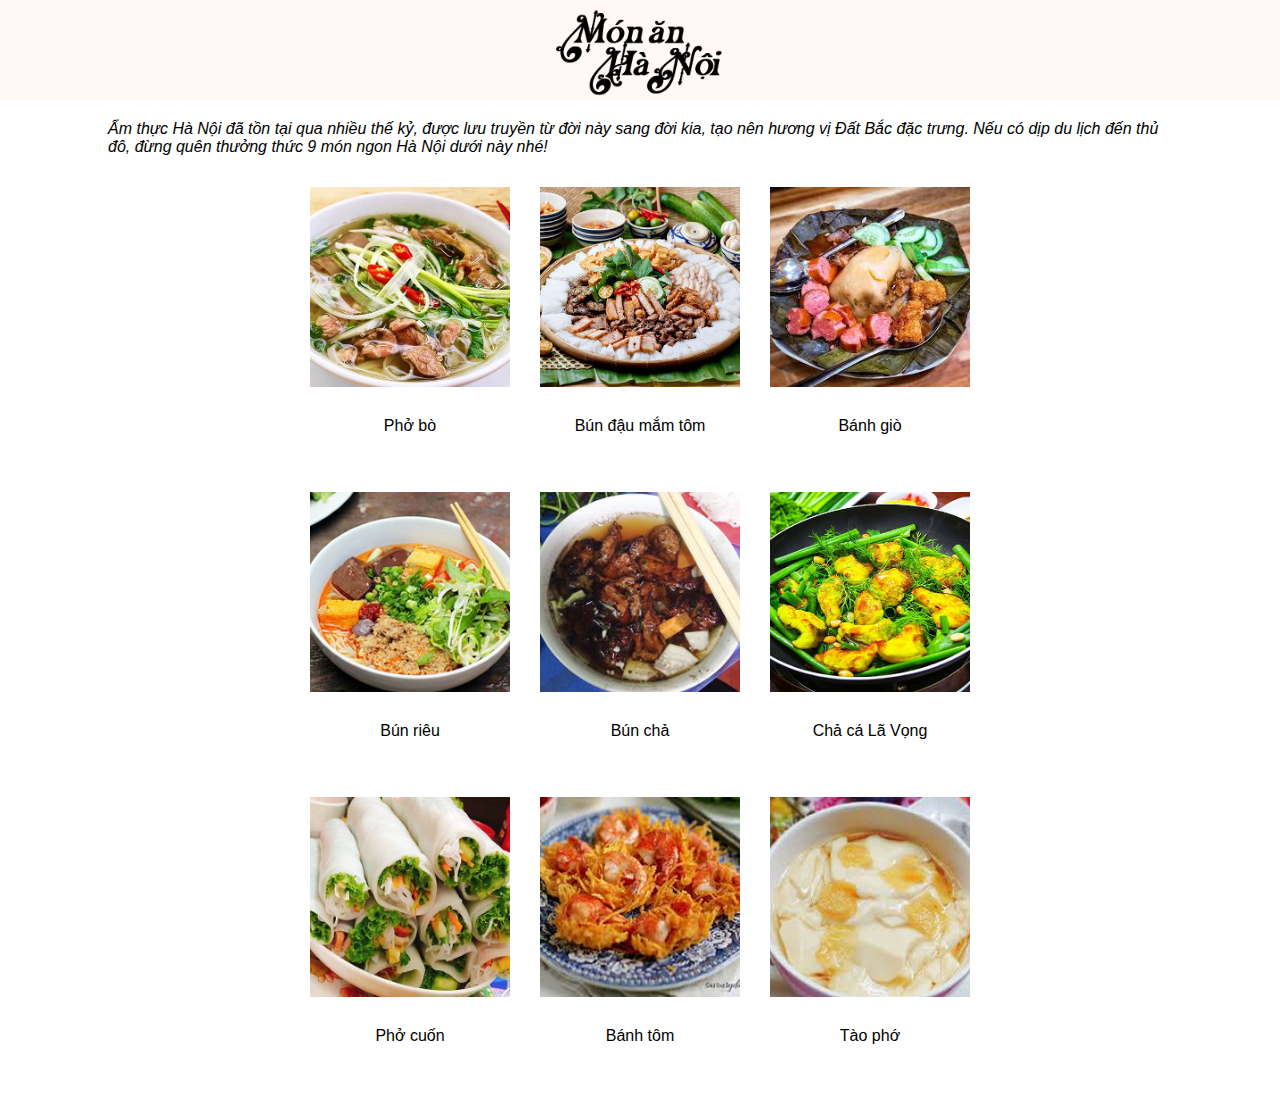
<file: index.html>
<!-- Trang chủ - Thái -->
<!DOCTYPE html>
<html lang="en">

<head>
    <meta charset="UTF-8">
    <meta name="viewport" content="width=device-width, initial-scale=1.0">
    <link rel="stylesheet" href="index.css">
    <title>Food Blog</title>
</head>

<body>
    <!-- Navigator -->
    <!-- Logo có thể thay đổi bằng ảnh sau -->
    <div class="nav">
        <div class="logo">
            <a href="index.html"><img src="logo.png" alt="Logo" id="o"></a>
        </div>       
    </div>
    <main>
        <!-- Introduction -->
        <p id="intro">Ẩm thực Hà Nội đã tồn tại qua nhiều thế kỷ, được lưu truyền từ đời này sang đời kia, tạo nên hương
            vị Đất Bắc đặc
            trưng. Nếu có dịp du lịch đến thủ đô, đừng quên thưởng thức 9 món ngon Hà Nội dưới này nhé!</p>

        <!-- Food Cards -->
        <div class="food-cards">
            <div class="first-row">
                <div class="card">
                    <a class="text" href="food/pho-bo.html">
                        <img class="card-image" src="food/food-image/pho-bo.png" alt="Phở bò">
                        <p class="card-title">Phở bò</p>
                    </a>
                </div>
                <div class="card">
                    <a class="text" href="food/bun-rieu-cua.html">
                        <img class="card-image" src="food/food-image/bun-rieu.png" alt="Bún riêu">
                        <p class="card-title">Bún riêu</p>
                    </a>
                </div>
                <div class="card">
                    <a class="text" href="food/pho-cuon.html">
                        <img class="card-image" src="food/food-image/pho-cuon.png" alt="Phở cuốn">
                        <p class="card-title">Phở cuốn</p>
                    </a>
                </div>
            </div>

            <div class="second-row">
                <div class="card">
                    <a class="text" href="food/bun-dau-mam-tom.html">
                        <img class="card-image" src="food/food-image/bun-dau-mam-tom.png" alt="Bún đậu mắm tôm">
                        <p class="card-title">Bún đậu mắm tôm</p>
                    </a>
                </div>
                <div class="card">
                    <a class="text" href="food/bun-cha.html">
                        <img class="card-image" src="food/food-image/bun-cha.jpg" alt="Bún chả">
                        <p class="card-title">Bún chả</p>
                    </a>
                </div>
                <div class="card">
                    <a class="text" href="food/banh-tom.html">
                        <img class="card-image" src="food/food-image/banh-tom.jpg" alt="Bánh tôm">
                        <p class="card-title">Bánh tôm</p>
                    </a>
                </div>
            </div>

            <div class="third-row">
                <div class="card">
                    <a class="text" href="food/banh-gio.html">
                        <img class="card-image" src="food/food-image/banh-gio.jpg" alt="Bánh giò">
                        <p class="card-title">Bánh giò</p>
                    </a>
                </div>
                <div class="card">
                    <a class="text" href="food/cha-ca-la-vong.html">
                        <img class="card-image" src="food/food-image/cha-ca-la-vong.jpg" alt="Chả cá Lã Vọng">
                        <p class="card-title">Chả cá Lã Vọng</p>
                    </a>
                </div>
                <div class="card">
                    <a class="text" href="food/tao-pho.html">
                        <img class="card-image" src="food/food-image/tao-pho.jpg" alt="Tào phớ">
                        <p class="card-title">Tào phớ</p>
                    </a>
                </div>
            </div>

        </div>
    </main>


</body>

</html>
</file>
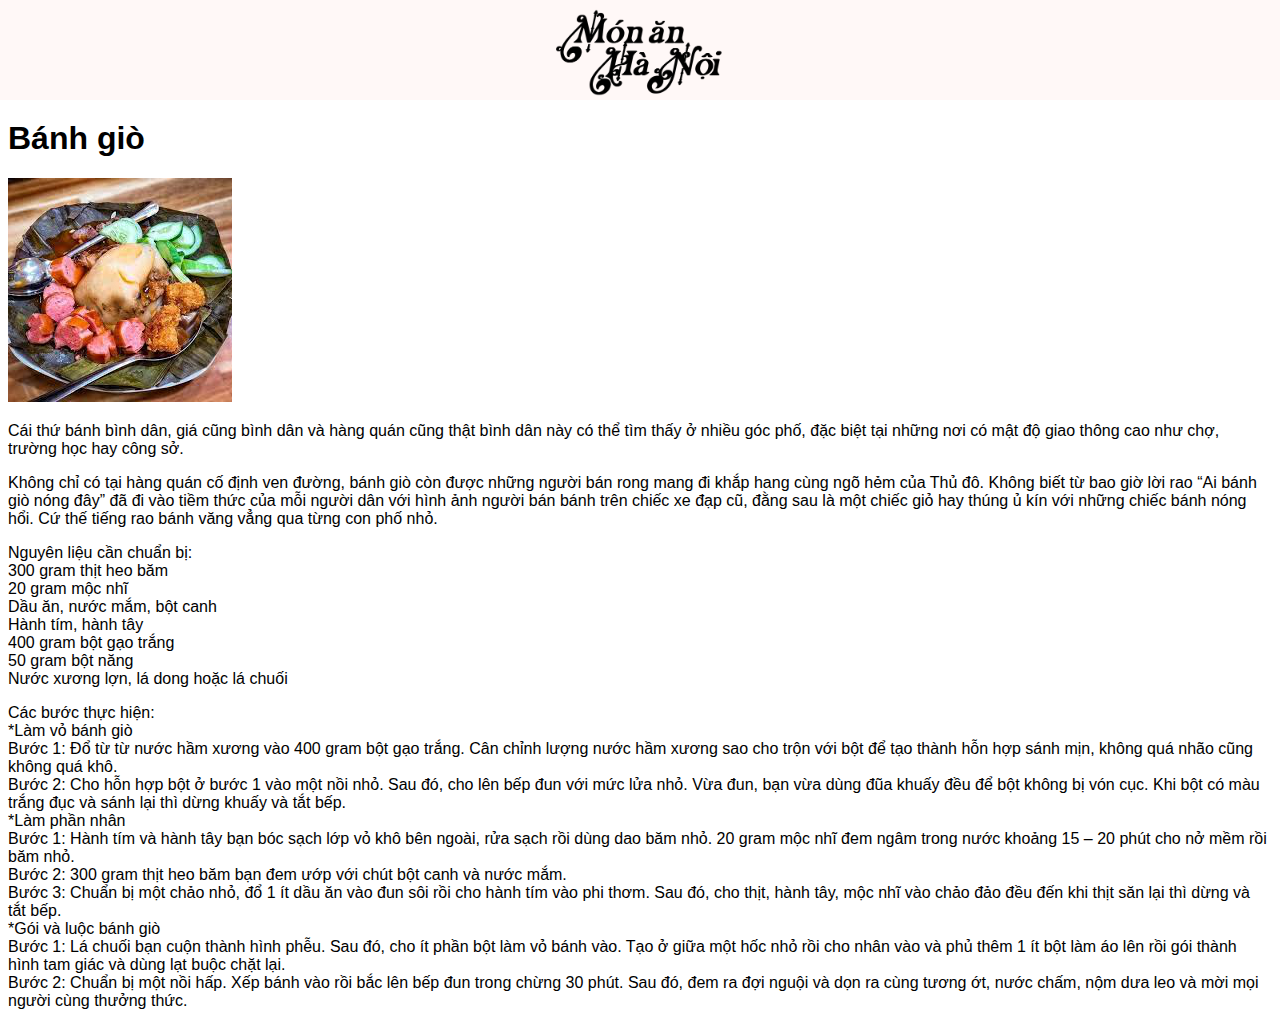
<file: food/banh-gio.html>
<!-- Bánh giò - Thái -->
<!DOCTYPE html>
<html lang="en">

<head>
    <meta charset="UTF-8">
    <meta name="viewport" content="width=device-width, initial-scale=1.0">
    <title>Bánh giò</title>
    <link rel="stylesheet" href="../index.css">
</head>

<body>
    <div class="nav">
        <div class="logo">
            <a href="../index.html"><img src="../logo.png" alt="Logo" id="o"></a>
        </div>
    </div>
    <main class="main_food_page">
        <h1 class="heading">Bánh giò</h1>
    <img src="food-image/banh-gio.jpg" alt="Hình ảnh bánh giò">
    <p>Cái thứ bánh bình dân, giá cũng bình dân và hàng quán cũng thật bình dân này có thể tìm thấy ở nhiều góc phố, đặc
        biệt tại những nơi có mật độ giao thông cao như chợ, trường học hay công sở.
    </p>
    <p>Không chỉ có tại hàng quán cố định ven đường, bánh giò còn được những người bán rong mang đi khắp hang cùng ngõ
        hẻm của Thủ đô. Không biết từ bao giờ lời rao “Ai bánh giò nóng đây” đã đi vào tiềm thức của mỗi người dân với
        hình ảnh người bán bánh trên chiếc xe đạp cũ, đằng sau là một chiếc giỏ hay thúng ủ kín với những chiếc bánh
        nóng hổi. Cứ thế tiếng rao bánh văng vẳng qua từng con phố nhỏ.</p>
    <p>Nguyên liệu cần chuẩn bị: <br>
        300 gram thịt heo băm <br>
        20 gram mộc nhĩ <br>
        Dầu ăn, nước mắm, bột canh <br>
        Hành tím, hành tây <br>
        400 gram bột gạo trắng <br>
        50 gram bột năng <br>
        Nước xương lợn, lá dong hoặc lá chuối <br>
    </p>
    <p>Các bước thực hiện: <br>
        *Làm vỏ bánh giò <br>

        Bước 1: Đổ từ từ nước hầm xương vào 400 gram bột gạo trắng. Cân chỉnh lượng nước hầm xương sao cho trộn với bột
        để tạo thành hỗn hợp sánh mịn, không quá nhão cũng không quá khô. <br>

        Bước 2: Cho hỗn hợp bột ở bước 1 vào một nồi nhỏ. Sau đó, cho lên bếp đun với mức lửa nhỏ. Vừa đun, bạn vừa dùng
        đũa khuấy đều để bột không bị vón cục. Khi bột có màu trắng đục và sánh lại thì dừng khuấy và tắt bếp. <br>

        *Làm phần nhân <br>

        Bước 1: Hành tím và hành tây bạn bóc sạch lớp vỏ khô bên ngoài, rửa sạch rồi dùng dao băm nhỏ. 20 gram mộc nhĩ
        đem ngâm trong nước khoảng 15 – 20 phút cho nở mềm rồi băm nhỏ. <br>

        Bước 2: 300 gram thịt heo băm bạn đem ướp với chút bột canh và nước mắm. <br>

        Bước 3: Chuẩn bị một chảo nhỏ, đổ 1 ít dầu ăn vào đun sôi rồi cho hành tím vào phi thơm. Sau đó, cho thịt, hành
        tây, mộc nhĩ vào chảo đảo đều đến khi thịt săn lại thì dừng và tắt bếp. <br>

        *Gói và luộc bánh giò <br>

        Bước 1: Lá chuối bạn cuộn thành hình phễu. Sau đó, cho ít phần bột làm vỏ bánh vào. Tạo ở giữa một hốc nhỏ rồi
        cho nhân vào và phủ thêm 1 ít bột làm áo lên rồi gói thành hình tam giác và dùng lạt buộc chặt lại. <br>

        Bước 2: Chuẩn bị một nồi hấp. Xếp bánh vào rồi bắc lên bếp đun trong chừng 30 phút. Sau đó, đem ra đợi nguội và
        dọn ra cùng tương ớt, nước chấm, nộm dưa leo và mời mọi người cùng thưởng thức. <br>
    </p>
    </main>
    
</body>

</html>
</file>
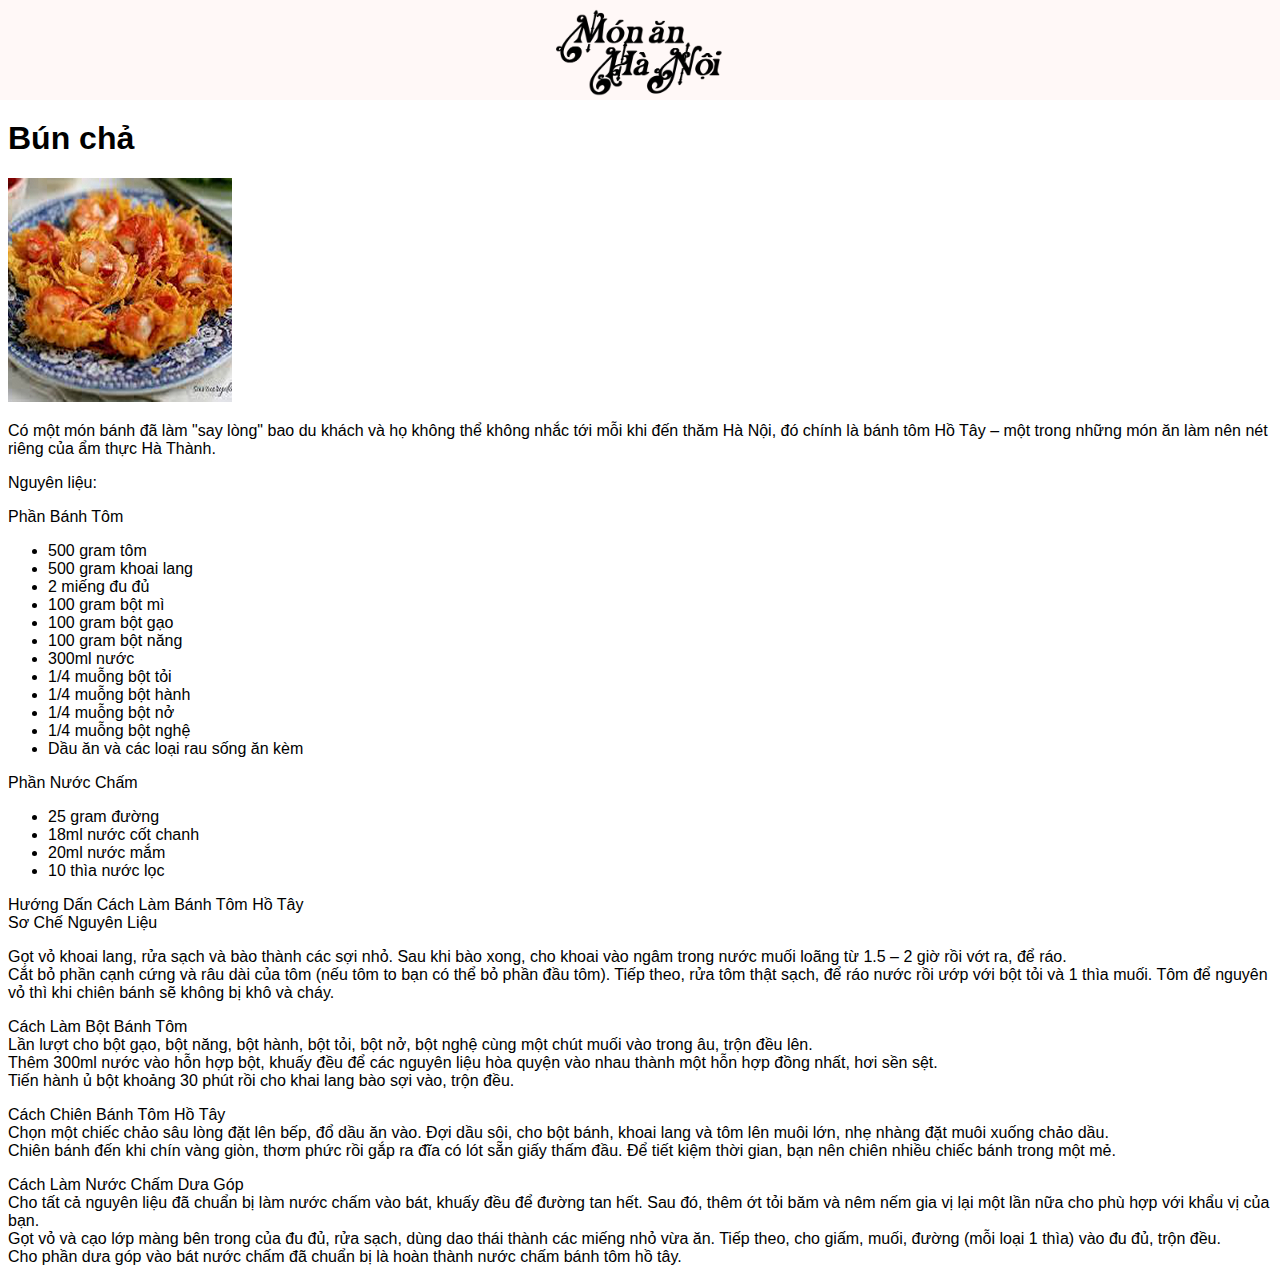
<file: food/banh-tom.html>
<!-- Bánh tôm - Thái  -->

<!DOCTYPE html>
<html lang="en">

<head>
    <meta charset="UTF-8">
    <meta name="viewport" content="width=device-width, initial-scale=1.0">
    <link rel="stylesheet" href="../index.css">
    <title>Bánh tôm Hồ Tây</title>
</head>

<body>
    <div class="nav">
        <div class="logo">
            <a href="../index.html"><img src="../logo.png" alt="Logo" id="o"></a>
        </div>
    </div>
    <main class="main_food_page">
        <h1 class="heading">Bún chả</h1>
    <img src="food-image/banh-tom.jpg" alt="Hình ảnh bánh tôm Hồ Tây">
    <p>Có một món bánh đã làm "say lòng" bao du khách và họ không thể không nhắc tới mỗi khi đến thăm Hà Nội, đó chính
        là bánh tôm Hồ Tây – một trong những món ăn làm nên nét riêng của ẩm thực Hà Thành.</p>
    <p>Nguyên liệu:</p>
    <p>Phần Bánh Tôm</p>
    <ul>
        <li> 500 gram tôm</li>
        <li> 500 gram khoai lang</li>
        <li>2 miếng đu đủ</li>
        <li>100 gram bột mì</li>
        <li>100 gram bột gạo</li>
        <li>100 gram bột năng </li>
        <li>300ml nước </li>
        <li>1/4 muỗng bột tỏi </li>
        <li>1/4 muỗng bột hành </li>
        <li>1/4 muỗng bột nở </li>
        <li>1/4 muỗng bột nghệ </li>
        <li>Dầu ăn và các loại rau sống ăn kèm </li>
    </ul>
    <p>Phần Nước Chấm</p>
    <ul>
        <li>25 gram đường</li>
        <li>18ml nước cốt chanh</li>
        <li>20ml nước mắm</li>
        <li>10 thìa nước lọc</li>
    </ul>
    <p>Hướng Dấn Cách Làm Bánh Tôm Hồ Tây <br>
        Sơ Chế Nguyên Liệu <br> </p>
    <p>
        Gọt vỏ khoai lang, rửa sạch và bào thành các sợi nhỏ. Sau khi bào xong, cho khoai vào ngâm trong nước muối loãng
        từ 1.5 – 2 giờ rồi vớt ra, để ráo. <br>

        Cắt bỏ phần cạnh cứng và râu dài của tôm (nếu tôm to bạn có thể bỏ phần đầu tôm). Tiếp theo, rửa tôm thật sạch,
        để ráo nước rồi ướp với bột tỏi và 1 thìa muối. Tôm để nguyên vỏ thì khi chiên bánh sẽ không bị khô và cháy.
    </p>
    <p>
        Cách Làm Bột Bánh Tôm <br>
        Lần lượt cho bột gạo, bột năng, bột hành, bột tỏi, bột nở, bột nghệ cùng một chút muối vào trong âu, trộn đều
        lên. <br>

        Thêm 300ml nước vào hỗn hợp bột, khuấy đều để các nguyên liệu hòa quyện vào nhau thành một hỗn hợp đồng nhất,
        hơi sền sệt. <br>

        Tiến hành ủ bột khoảng 30 phút rồi cho khai lang bào sợi vào, trộn đều.
    </p>
    <p>
        Cách Chiên Bánh Tôm Hồ Tây <br>
        Chọn một chiếc chảo sâu lòng đặt lên bếp, đổ dầu ăn vào. Đợi dầu sôi, cho bột bánh, khoai lang và tôm lên muôi
        lớn, nhẹ nhàng đặt muôi xuống chảo dầu. <br>

        Chiên bánh đến khi chín vàng giòn, thơm phức rồi gắp ra đĩa có lót sẵn giấy thấm đầu. Để tiết kiệm thời gian,
        bạn nên chiên nhiều chiếc bánh trong một mẻ. <br>
    </p>
    <p>
        Cách Làm Nước Chấm Dưa Góp <br>
        Cho tất cả nguyên liệu đã chuẩn bị làm nước chấm vào bát, khuấy đều để đường tan hết. Sau đó, thêm ớt tỏi băm và
        nêm nếm gia vị lại một lần nữa cho phù hợp với khẩu vị của bạn. <br>

        Gọt vỏ và cạo lớp màng bên trong của đu đủ, rửa sạch, dùng dao thái thành các miếng nhỏ vừa ăn. Tiếp theo, cho
        giấm, muối, đường (mỗi loại 1 thìa) vào đu đủ, trộn đều. <br>

        Cho phần dưa góp vào bát nước chấm đã chuẩn bị là hoàn thành nước chấm bánh tôm hồ tây.</p>
    </main>
    
</body>

</html>
</file>
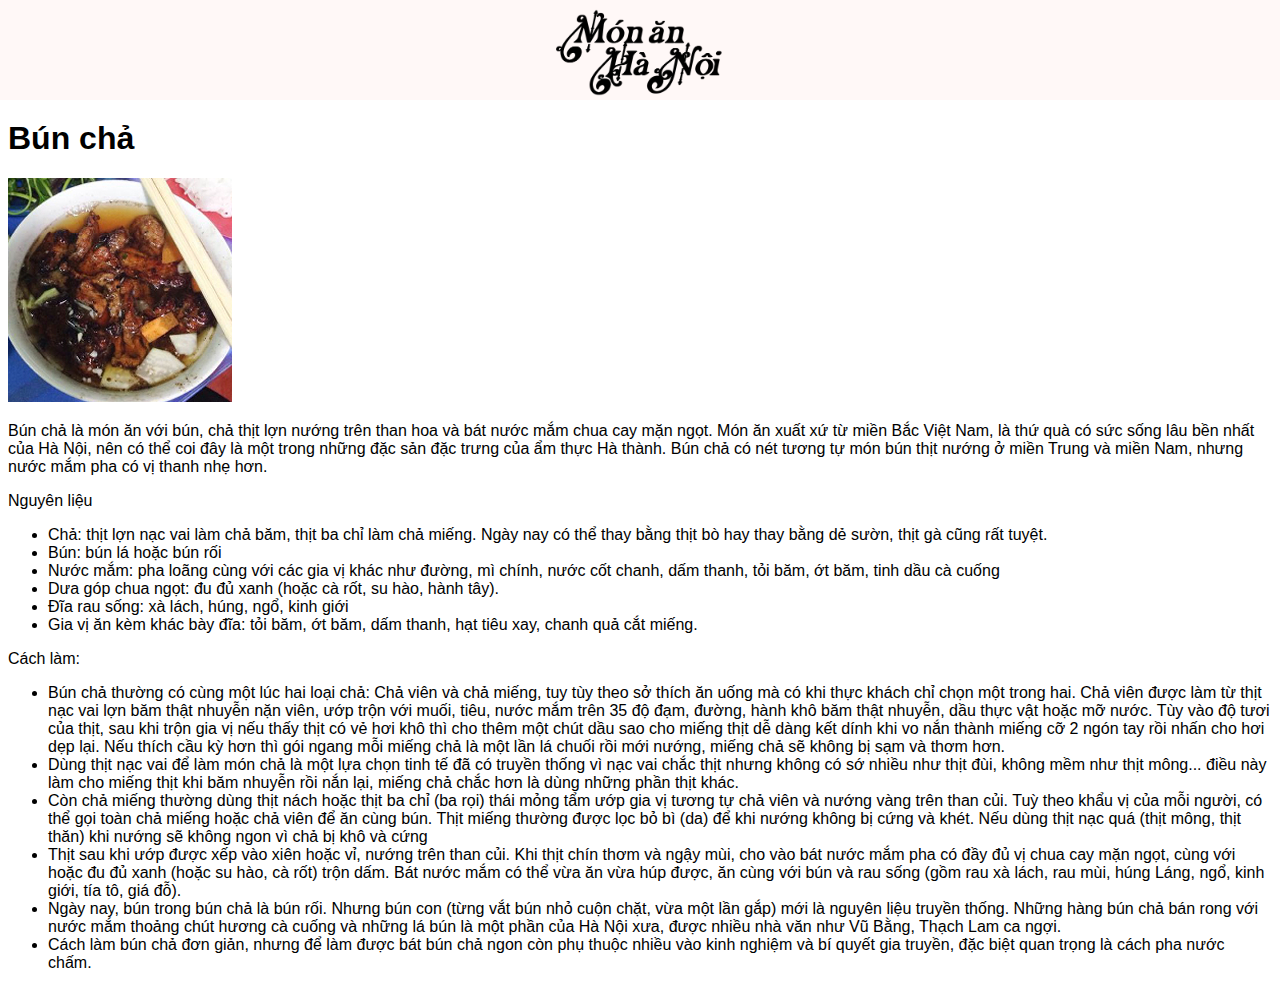
<file: food/bun-cha.html>
<!-- Bún chả - Tú Linh -->
<!DOCTYPE html>
<html lang="en">

<head>
    <meta charset="UTF-8">
    <meta name="viewport" content="width=device-width, initial-scale=1.0">
    <link rel="stylesheet" href="../index.css">
    <title>Bún chả</title>
</head>

<body>
    <div class="nav">
        <div class="logo">
            <a href="../index.html"><img src="../logo.png" alt="Logo" id="o"></a>
        </div>
    </div>
    <main class="main_food_page">
        <h1 class="heading">Bún chả</h1>
    <img src="food-image/bun-cha.jpg" alt="Hình ảnh bún chả">
    <p>Bún chả là món ăn với bún, chả thịt lợn nướng trên than hoa và bát nước mắm chua cay mặn ngọt. Món ăn xuất xứ từ
        miền Bắc Việt Nam, là thứ quà có sức sống lâu bền nhất của Hà Nội, nên có thể coi đây là một trong những đặc sản
        đặc trưng của ẩm thực Hà thành. Bún chả có nét tương tự món bún thịt nướng ở miền Trung và miền Nam, nhưng nước
        mắm pha có vị thanh nhẹ hơn.</p>
    <div>
        <p>Nguyên liệu</p>
        <ul>
            <li>Chả: thịt lợn nạc vai làm chả băm, thịt ba chỉ làm chả miếng. Ngày nay có thể thay bằng thịt bò hay thay
                bằng dẻ sườn, thịt gà cũng rất tuyệt.</li>
            <li>Bún: bún lá hoặc bún rối</li>
            <li>Nước mắm: pha loãng cùng với các gia vị khác như đường, mì chính, nước cốt chanh, dấm thanh, tỏi băm, ớt
                băm, tinh dầu cà cuống</li>
            <li>Dưa góp chua ngọt: đu đủ xanh (hoặc cà rốt, su hào, hành tây).</li>
            <li>Đĩa rau sống: xà lách, húng, ngổ, kinh giới</li>
            <li>Gia vị ăn kèm khác bày đĩa: tỏi băm, ớt băm, dấm thanh, hạt tiêu xay, chanh quả cắt miếng.</li>
        </ul>
    </div>
    <div>
        <p>Cách làm:</p>
        <ul>
            <li>Bún chả thường có cùng một lúc hai loại chả: Chả viên và chả miếng, tuy tùy theo sở thích ăn uống mà có
                khi thực khách chỉ chọn một trong hai. Chả viên được làm từ thịt nạc vai lợn băm thật nhuyễn nặn viên,
                ướp trộn với muối, tiêu, nước mắm trên 35 độ đạm, đường, hành khô băm thật nhuyễn, dầu thực vật hoặc mỡ
                nước. Tùy vào độ tươi của thịt, sau khi trộn gia vị nếu thấy thịt có vẻ hơi khô thì cho thêm một chút
                dầu sao cho miếng thịt dễ dàng kết dính khi vo nắn thành miếng cỡ 2 ngón tay rồi nhấn cho hơi dẹp lại.
                Nếu thích cầu kỳ hơn thì gói ngang mỗi miếng chả là một lần lá chuối rồi mới nướng, miếng chả sẽ không
                bị sạm và thơm hơn.</li>
            <li>Dùng thịt nạc vai để làm món chả là một lựa chọn tinh tế đã có truyền thống vì nạc vai chắc thịt nhưng
                không có sớ nhiều như thịt đùi, không mềm như thịt mông... điều này làm cho miếng thịt khi băm nhuyễn
                rồi nắn lại, miếng chả chắc hơn là dùng những phần thịt khác.</li>
            <li>Còn chả miếng thường dùng thịt nách hoặc thịt ba chỉ (ba rọi) thái mỏng tẩm ướp gia vị tương tự chả viên
                và nướng vàng trên than củi. Tuỳ theo khẩu vị của mỗi người, có thể gọi toàn chả miếng hoặc chả viên để
                ăn cùng bún. Thịt miếng thường được lọc bỏ bì (da) để khi nướng không bị cứng và khét. Nếu dùng thịt nạc
                quá (thịt mông, thịt thăn) khi nướng sẽ không ngon vì chả bị khô và cứng</li>
            <li>Thịt sau khi ướp được xếp vào xiên hoặc vỉ, nướng trên than củi. Khi thịt chín thơm và ngậy mùi, cho vào
                bát nước mắm pha có đầy đủ vị chua cay mặn ngọt, cùng với hoặc đu đủ xanh (hoặc su hào, cà rốt) trộn
                dấm. Bát nước mắm có thể vừa ăn vừa húp được, ăn cùng với bún và rau sống (gồm rau xà lách, rau mùi,
                húng Láng, ngổ, kinh giới, tía tô, giá đỗ).</li>
            <li>Ngày nay, bún trong bún chả là bún rối. Nhưng bún con (từng vắt bún nhỏ cuộn chặt, vừa một lần gắp) mới
                là nguyên liệu truyền thống. Những hàng bún chả bán rong với nước mắm thoảng chút hương cà cuống và
                những lá bún là một phần của Hà Nội xưa, được nhiều nhà văn như Vũ Bằng, Thạch Lam ca ngợi.</li>
            <li>Cách làm bún chả đơn giản, nhưng để làm được bát bún chả ngon còn phụ thuộc nhiều vào kinh nghiệm và bí
                quyết gia truyền, đặc biệt quan trọng là cách pha nước chấm.</li>
        </ul>
    </div>
    </main>
    
</body>

</html>
</file>
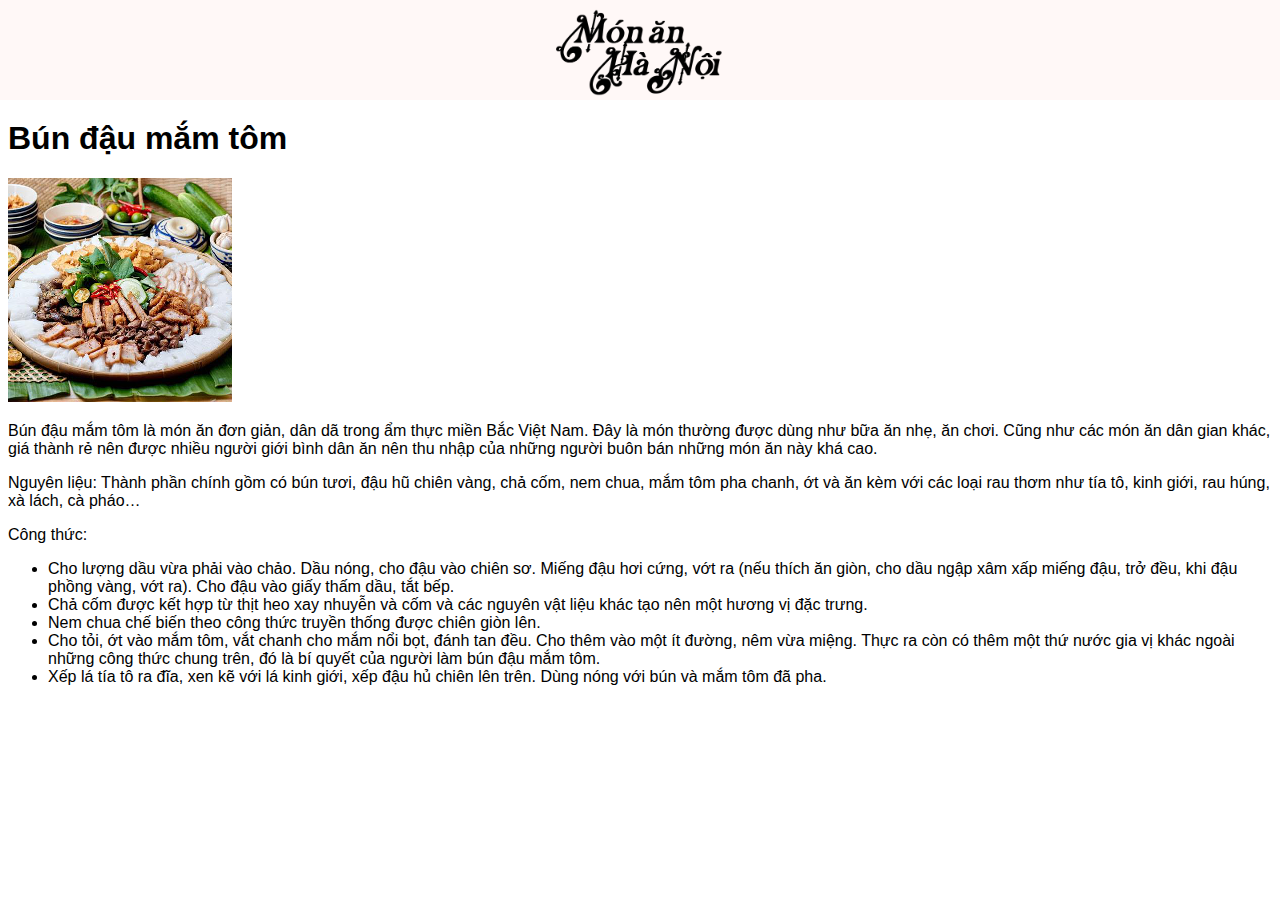
<file: food/bun-dau-mam-tom.html>
<!-- Bún đậu mắm tôm - Tú Linh -->
<!DOCTYPE html>
<html lang="en">

<head>
    <meta charset="UTF-8">
    <meta name="viewport" content="width=device-width, initial-scale=1.0">
    <link rel="stylesheet" href="../index.css">
    <title>Bún đậu mắm tôm</title>
</head>

<body>
    <div class="nav">
        <div class="logo">
            <a href="../index.html"><img src="../logo.png" alt="Logo" id="o"></a>
        </div>
    </div>
    <main class="main_food_page">
        <h1 class="heading">Bún đậu mắm tôm</h1>
    <img src="food-image/bun-dau-mam-tom.png" alt="Hình ảnh bún đậu mắm tôm">
    <p>Bún đậu mắm tôm là món ăn đơn giản, dân dã trong ẩm thực miền Bắc Việt Nam. Đây là món thường được dùng như bữa
        ăn nhẹ, ăn chơi. Cũng như các món ăn dân gian khác, giá thành rẻ nên được nhiều người giới bình dân ăn nên thu
        nhập của những người buôn bán những món ăn này khá cao.</p>
    <p>Nguyên liệu: Thành phần chính gồm có bún tươi, đậu hũ chiên vàng, chả cốm, nem chua, mắm tôm pha chanh, ớt và ăn
        kèm với các loại rau thơm như tía tô, kinh giới, rau húng, xà lách, cà pháo…</p>
    <p>Công thức:</p>
    <ul>
        <li>Cho lượng dầu vừa phải vào chảo. Dầu nóng, cho đậu vào chiên sơ. Miếng đậu hơi cứng, vớt ra (nếu thích ăn
            giòn, cho dầu ngập xâm xấp miếng đậu, trở đều, khi đậu phồng vàng, vớt ra). Cho đậu vào giấy thấm dầu, tắt
            bếp.</li>
        <li>Chả cốm được kết hợp từ thịt heo xay nhuyễn và cốm và các nguyên vật liệu khác tạo nên một hương vị đặc
            trưng.</li>
        <li>Nem chua chế biến theo công thức truyền thống được chiên giòn lên.</li>
        <li>Cho tỏi, ớt vào mắm tôm, vắt chanh cho mắm nổi bọt, đánh tan đều. Cho thêm vào một ít đường, nêm vừa miệng.
            Thực ra còn có thêm một thứ nước gia vị khác ngoài những công thức chung trên, đó là bí quyết của người làm
            bún đậu mắm tôm.</li>
        <li>Xếp lá tía tô ra đĩa, xen kẽ với lá kinh giới, xếp đậu hủ chiên lên trên. Dùng nóng với bún và mắm tôm đã
            pha.</li>
    </ul>
    </main>
    
</body>

</html>
</file>
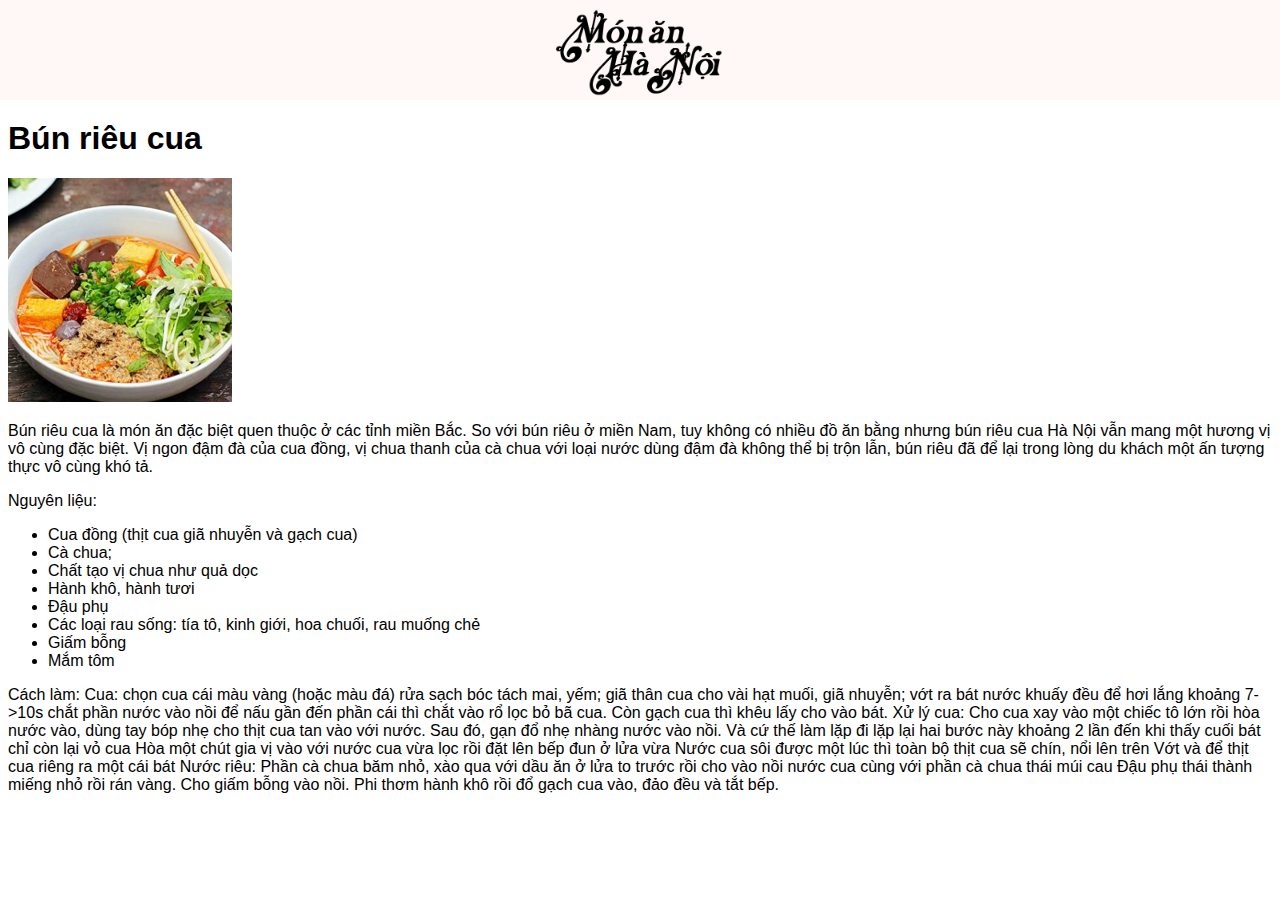
<file: food/bun-rieu-cua.html>
<!-- Bún riêu cua - Tú Linh -->

<!DOCTYPE html>
<html lang="en">

<head>
    <meta charset="UTF-8">
    <meta name="viewport" content="width=device-width, initial-scale=1.0">
    <link rel="stylesheet" href="../index.css">
    <title>Bún riêu cua</title>
</head>

<body>
    <div class="nav">
        <div class="logo">
            <a href="../index.html"><img src="../logo.png" alt="Logo" id="o"></a>
        </div>
    </div>
    <main class="main_food_page">
        <h1 class="heading">Bún riêu cua</h1>
        <img src="food-image/bun-rieu.png" alt="Hình ảnh Bún riêu cua">

        <p>Bún riêu cua là món ăn đặc biệt quen thuộc ở các tỉnh miền Bắc. So với bún riêu ở miền Nam, tuy không có
            nhiều đồ
            ăn bằng nhưng bún riêu cua Hà Nội vẫn mang một hương vị vô cùng đặc biệt. Vị ngon đậm đà của cua đồng, vị
            chua
            thanh của cà chua với loại nước dùng đậm đà không thể bị trộn lẫn, bún riêu đã để lại trong lòng du khách
            một ấn
            tượng thực vô cùng khó tả.</p>
        <p>Nguyên liệu:</p>
        <ul>
            <li>Cua đồng (thịt cua giã nhuyễn và gạch cua)</li>
            <li>Cà chua;</li>
            <li>Chất tạo vị chua như quả dọc</li>
            <li>Hành khô, hành tươi</li>
            <li>Đậu phụ</li>
            <li>Các loại rau sống: tía tô, kinh giới, hoa chuối, rau muống chẻ</li>
            <li>Giấm bỗng</li>
            <li>Mắm tôm</li>
        </ul>
        <div>
            Cách làm:
            Cua: chọn cua cái màu vàng (hoặc màu đá) rửa sạch bóc tách mai, yếm; giã thân cua cho vài hạt muối, giã
            nhuyễn;
            vớt ra bát nước khuấy đều để hơi lắng khoảng 7->10s chắt phần nước vào nồi để nấu gần đến phần cái thì chắt
            vào
            rổ lọc bỏ bã cua.
            Còn gạch cua thì khêu lấy cho vào bát.
            Xử lý cua:
            Cho cua xay vào một chiếc tô lớn rồi hòa nước vào, dùng tay bóp nhẹ cho thịt cua tan vào với nước.
            Sau đó, gạn đổ nhẹ nhàng nước vào nồi. Và cứ thế làm lặp đi lặp lại hai bước này khoảng 2 lần đến khi thấy
            cuối
            bát chỉ còn lại vỏ cua
            Hòa một chút gia vị vào với nước cua vừa lọc rồi đặt lên bếp đun ở lửa vừa
            Nước cua sôi được một lúc thì toàn bộ thịt cua sẽ chín, nổi lên trên
            Vớt và để thịt cua riêng ra một cái bát
            Nước riêu:
            Phần cà chua băm nhỏ, xào qua với dầu ăn ở lửa to trước rồi cho vào nồi nước cua cùng với phần cà chua thái
            múi
            cau
            Đậu phụ thái thành miếng nhỏ rồi rán vàng.
            Cho giấm bỗng vào nồi.
            Phi thơm hành khô rồi đổ gạch cua vào, đảo đều và tắt bếp.
        </div>
    </main>

</body>

</html>
</file>
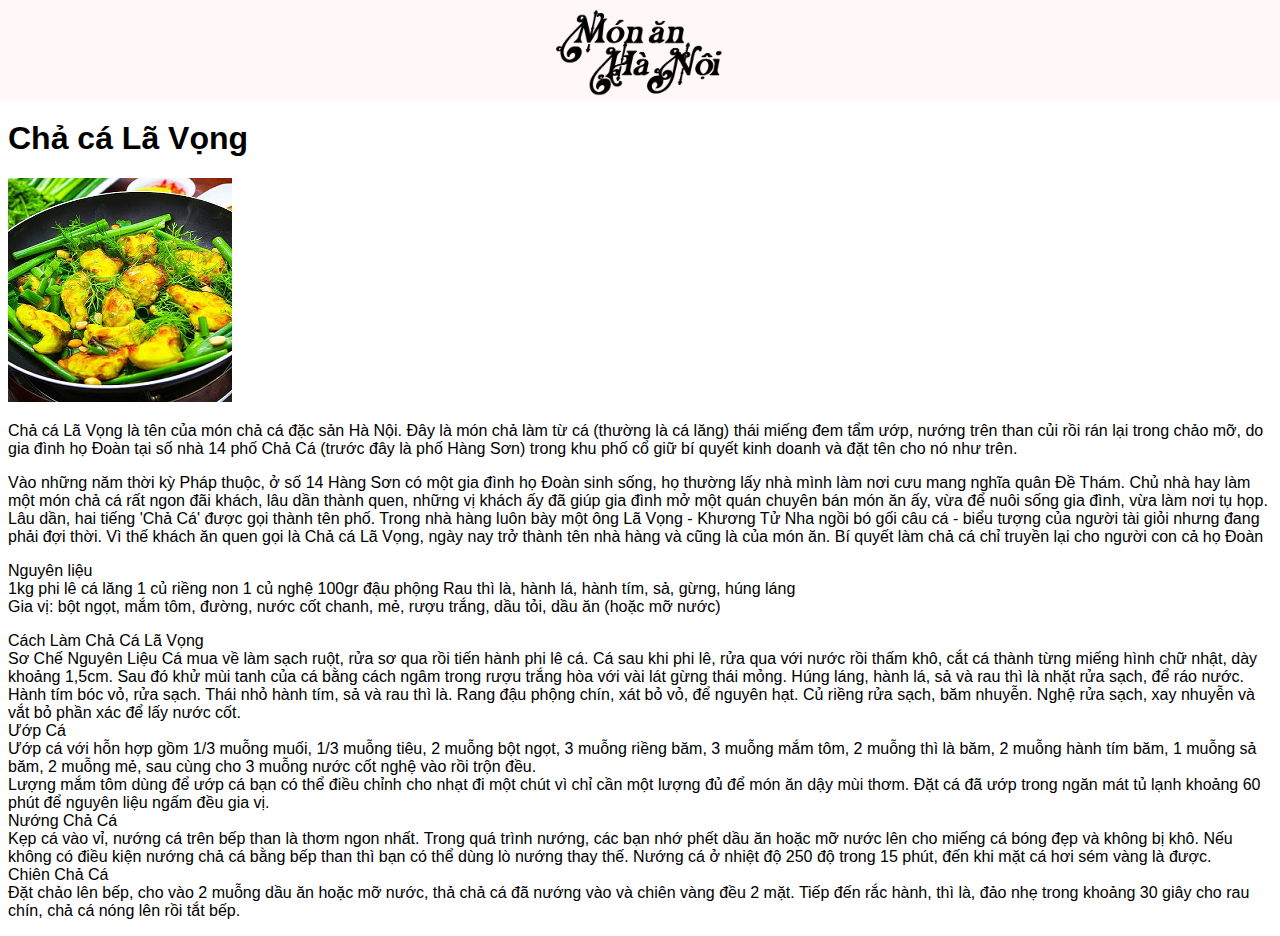
<file: food/cha-ca-la-vong.html>
<!-- Chả cá Lã vọng - Thái -->
<!DOCTYPE html>
<html lang="en">

<head>
    <meta charset="UTF-8">
    <meta name="viewport" content="width=device-width, initial-scale=1.0">
    <link rel="stylesheet" href="../index.css">
    <title>Chả cá Lã Vọng</title>
</head>

<body>
    <div class="nav">
        <div class="logo">
            <a href="../index.html"><img src="../logo.png" alt="Logo" id="o"></a>
        </div>
    </div>
    <main class="main_food_page">
        <h1 class="heading">Chả cá Lã Vọng</h1>
    <img src="food-image/cha-ca-la-vong.jpg" alt="Hình ảnh chả cá Lã Vong">
    <p>Chả cá Lã Vọng là tên của món chả cá đặc sản Hà Nội. Đây là món chả làm từ cá (thường là cá lăng) thái miếng đem
        tẩm ướp, nướng trên than củi rồi rán lại trong chảo mỡ, do gia đình họ Đoàn tại số nhà 14 phố Chả Cá (trước đây
        là phố Hàng Sơn) trong khu phố cổ giữ bí quyết kinh doanh và đặt tên cho nó như trên.
    </p>
    <p>Vào những năm thời kỳ Pháp thuộc, ở số 14 Hàng Sơn có một gia đình họ Đoàn sinh sống, họ thường lấy nhà mình làm
        nơi cưu mang nghĩa quân Đề Thám. Chủ nhà hay làm một món chả cá rất ngon đãi khách, lâu dần thành quen, những vị
        khách ấy đã giúp gia đình mở một quán chuyên bán món ăn ấy, vừa để nuôi sống gia đình, vừa làm nơi tụ họp. Lâu
        dần, hai tiếng 'Chả Cá' được gọi thành tên phố. Trong nhà hàng luôn bày một ông Lã Vọng - Khương Tử Nha ngồi bó
        gối câu cá - biểu tượng của người tài giỏi nhưng đang phải đợi thời. Vì thế khách ăn quen gọi là Chả cá Lã Vọng,
        ngày nay trở thành tên nhà hàng và cũng là của món ăn. Bí quyết làm chả cá chỉ truyền lại cho người con cả họ
        Đoàn</p>

    <p> Nguyên liệu <br>
        1kg phi lê cá lăng
        1 củ riềng non
        1 củ nghệ
        100gr đậu phộng
        Rau thì là, hành lá, hành tím, sả, gừng, húng láng <br>
        Gia vị: bột ngọt, mắm tôm, đường, nước cốt chanh, mẻ, rượu trắng, dầu tỏi, dầu ăn (hoặc mỡ nước)
    </p>
    <p>Cách Làm Chả Cá Lã Vọng <br>
        Sơ Chế Nguyên Liệu
        Cá mua về làm sạch ruột, rửa sơ qua rồi tiến hành phi lê cá. Cá sau khi phi lê, rửa qua với nước rồi thấm khô,
        cắt cá thành từng miếng hình chữ nhật, dày khoảng 1,5cm. Sau đó khử mùi tanh của cá bằng cách ngâm trong rượu
        trắng hòa với vài lát gừng thái mỏng.

        Húng láng, hành lá, sả và rau thì là nhặt rửa sạch, để ráo nước. Hành tím bóc vỏ, rửa sạch. Thái nhỏ hành tím,
        sả và rau thì là.

        Rang đậu phộng chín, xát bỏ vỏ, để nguyên hạt. Củ riềng rửa sạch, băm nhuyễn. Nghệ rửa sạch, xay nhuyễn và vắt
        bỏ phần xác để lấy nước cốt. <br>

        Ướp Cá <br>
        Ướp cá với hỗn hợp gồm 1/3 muỗng muối, 1/3 muỗng tiêu, 2 muỗng bột ngọt, 3 muỗng riềng băm, 3 muỗng mắm tôm, 2
        muỗng thì là băm, 2 muỗng hành tím băm, 1 muỗng sả băm, 2 muỗng mẻ, sau cùng cho 3 muỗng nước cốt nghệ vào rồi
        trộn đều. <br>

        Lượng mắm tôm dùng để ướp cá bạn có thể điều chỉnh cho nhạt đi một chút vì chỉ cần một lượng đủ để món ăn dậy
        mùi thơm. Đặt cá đã ướp trong ngăn mát tủ lạnh khoảng 60 phút để nguyên liệu ngấm đều gia vị. <br>

        Nướng Chả Cá <br>
        Kẹp cá vào vỉ, nướng cá trên bếp than là thơm ngon nhất. Trong quá trình nướng, các bạn nhớ phết dầu ăn hoặc mỡ
        nước lên cho miếng cá bóng đẹp và không bị khô. Nếu không có điều kiện nướng chả cá bằng bếp than thì bạn có thể
        dùng lò nướng thay thế. Nướng cá ở nhiệt độ 250 độ trong 15 phút, đến khi mặt cá hơi sém vàng là được. <br>

        Chiên Chả Cá <br>
        Đặt chảo lên bếp, cho vào 2 muỗng dầu ăn hoặc mỡ nước, thả chả cá đã nướng vào và chiên vàng đều 2 mặt. Tiếp đến
        rắc hành, thì là, đảo nhẹ trong khoảng 30 giây cho rau chín, chả cá nóng lên rồi tắt bếp.
    </p>
    </main>
    
</body>

</html>
</file>
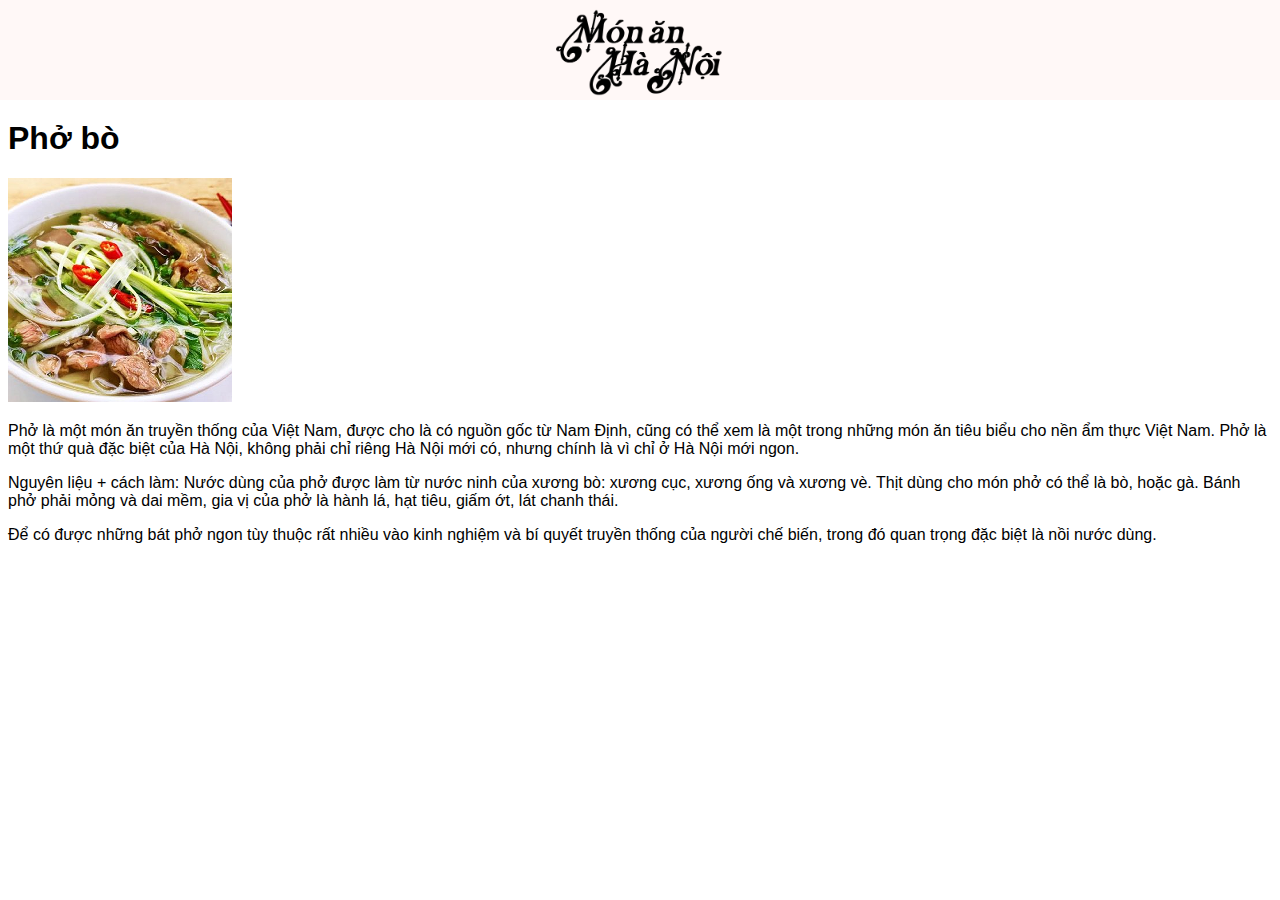
<file: food/pho-bo.html>
<!-- Phở bò - Tú Linh -->
<!DOCTYPE html>
<html lang="en">

<head>
    <meta charset="UTF-8">
    <meta name="viewport" content="width=device-width, initial-scale=1.0">
    <link rel="stylesheet" href="../index.css">
    <title>Phở bò</title>
</head>

<body>
    <div class="nav">
        <div class="logo">
            <a href="../index.html"><img src="../logo.png" alt="Logo" id="o"></a>
        </div>
    </div>
    <main class="main_food_page">
        <h1 class="heading">Phở bò</h1>
        <img class="food-img" src="food-image/pho-bo.png" alt="Hình ảnh phở bò">
        <p>Phở là một món ăn truyền thống của Việt Nam, được cho là có nguồn gốc từ Nam Định, cũng có thể xem là một
            trong
            những món ăn tiêu biểu cho nền ẩm thực Việt Nam. Phở là một thứ quà đặc biệt của Hà Nội, không phải chỉ
            riêng Hà
            Nội mới có, nhưng chính là vì chỉ ở Hà Nội mới ngon. </p>
        <p>Nguyên liệu + cách làm: Nước dùng của phở được làm từ nước ninh của xương bò: xương cục, xương ống và xương
            vè.
            Thịt dùng cho món phở có thể là bò, hoặc gà. Bánh phở phải mỏng và dai mềm, gia vị của phở là hành lá, hạt
            tiêu,
            giấm ớt, lát chanh thái.</p>
        <p>Để có được những bát phở ngon tùy thuộc rất nhiều vào kinh nghiệm và bí quyết truyền thống của người chế
            biến,
            trong đó quan trọng đặc biệt là nồi nước dùng.</p>
    </main>

</body>

</html>
</file>
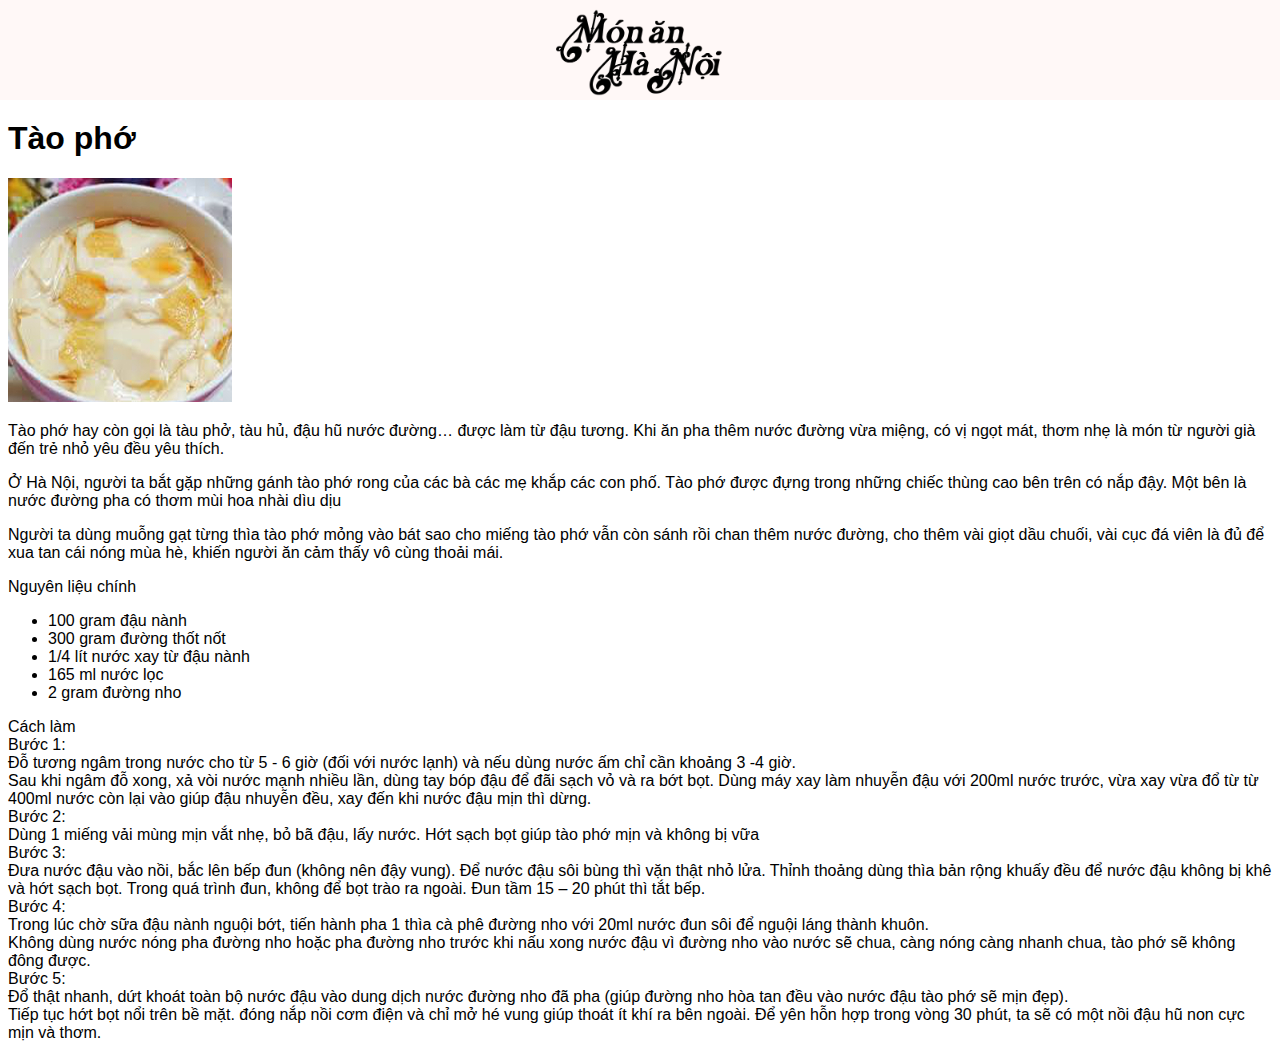
<file: food/tao-pho.html>
<!-- Tào phớ - Thái -->
<!DOCTYPE html>
<html lang="en">

<head>
    <meta charset="UTF-8">
    <meta name="viewport" content="width=device-width, initial-scale=1.0">
    <link rel="stylesheet" href="../index.css">
    <title>Tào phớ</title>
</head>

<body>
    <div class="nav">
        <div class="logo">
            <a href="../index.html"><img src="../logo.png" alt="Logo" id="o"></a>
        </div>
    </div>
    <main class="main_food_page">
        <h1 class="heading">Tào phớ</h1>
    <img src="food-image/tao-pho.jpg" alt="Hình ảnh tào phớ">
    <p>Tào phớ hay còn gọi là tàu phở, tàu hủ, đậu hũ nước đường… được làm từ đậu tương. Khi ăn pha thêm nước đường vừa
        miệng, có vị ngọt mát, thơm nhẹ là món từ người già đến trẻ nhỏ yêu đều yêu thích.
    </p>
    <p>Ở Hà Nội, người ta bắt gặp những gánh tào phớ rong của các bà các mẹ khắp các con phố. Tào phớ được đựng trong
        những chiếc thùng cao bên trên có nắp đậy. Một bên là nước đường pha có thơm mùi hoa nhài dìu dịu</p>
    <p>Người ta dùng muỗng gạt từng thìa tào phớ mỏng vào bát sao cho miếng tào phớ vẫn còn sánh rồi chan thêm nước
        đường, cho thêm vài giọt dầu chuối, vài cục đá viên là đủ để xua tan cái nóng mùa hè, khiến người ăn cảm thấy vô
        cùng thoải mái.</p>
    <p> Nguyên liệu chính
    <ul>
        <li> 100 gram đậu nành</li>
        <li> 300 gram đường thốt nốt</li>
        <li>1/4 lít nước xay từ đậu nành</li>
        <li>165 ml nước lọc</li>
        <li>2 gram đường nho</li>
    </ul>
    </p>
    <p> Cách làm <br>
        Bước 1: <br>

        Đỗ tương ngâm trong nước cho từ 5 - 6 giờ (đối với nước lạnh) và nếu dùng nước ấm chỉ cần khoảng 3 -4 giờ. <br>

        Sau khi ngâm đỗ xong, xả vòi nước mạnh nhiều lần, dùng tay bóp đậu để đãi sạch vỏ và ra bớt bọt. Dùng máy xay
        làm nhuyễn đậu với 200ml nước trước, vừa xay vừa đổ từ từ 400ml nước còn lại vào giúp đậu nhuyễn đều, xay đến
        khi nước đậu mịn thì dừng. <br>

        Bước 2: <br>

        Dùng 1 miếng vải mùng mịn vắt nhẹ, bỏ bã đậu, lấy nước. Hớt sạch bọt giúp tào phớ mịn và không bị vữa <br>

        Bước 3: <br>

        Đưa nước đậu vào nồi, bắc lên bếp đun (không nên đậy vung). Để nước đậu sôi bùng thì vặn thật nhỏ lửa. Thỉnh
        thoảng dùng thìa bản rộng khuấy đều để nước đậu không bị khê và hớt sạch bọt. Trong quá trình đun, không để bọt
        trào ra ngoài. Đun tầm 15 – 20 phút thì tắt bếp. <br>

        Bước 4: <br>

        Trong lúc chờ sữa đậu nành nguội bớt, tiến hành pha 1 thìa cà phê đường nho với 20ml nước đun sôi để nguội láng
        thành khuôn. <br>

        Không dùng nước nóng pha đường nho hoặc pha đường nho trước khi nấu xong nước đậu vì đường nho vào nước sẽ chua,
        càng nóng càng nhanh chua, tào phớ sẽ không đông được. <br>

        Bước 5: <br>

        Đổ thật nhanh, dứt khoát toàn bộ nước đậu vào dung dịch nước đường nho đã pha (giúp đường nho hòa tan đều vào
        nước đậu tào phớ sẽ mịn đẹp). <br>

        Tiếp tục hớt bọt nổi trên bề mặt. đóng nắp nồi cơm điện và chỉ mở hé vung giúp thoát ít khí ra bên ngoài. Để yên
        hỗn hợp trong vòng 30 phút, ta sẽ có một nồi đậu hũ non cực mịn và thơm. <br>

    </p>
    </main>
    
</body>

</html>
</file>
<file: index.css>
body {
  font-family: Helvetica;
}
.nav {
  position: fixed;
  width: 100vw;
  height: 100px;
  background-color: #fff8f7;
  top: 0;
  left: 0;
}
.logo {
  text-align: center;
}
#o {
  width: 200px;
  margin: 5px;
}
main {
  margin-top: 120px;
}
#intro {
  margin-right: 100px;
  margin-left: 100px;
  font-style: italic;
}
.food-cards {
  display: flex;
  flex-wrap: nowrap;
  justify-content: center;
  align-items: center;
  /* margin-right: 100px;
  margin-left: 100px; */
}
.card {
  width: 220px;
  height: 300px;
  /* background-color:  #fff8f7; */
  margin: 5px;
  position: 
}

.card-image {
  width: 200px;
  height: 200px;
  margin: 10px;
}
.text {
  text-decoration: none;
  color: black;
  text-align: center;
}
.text:hover {
  color: #874338;
}
.card-title {
}
.first-row {
  display: block;
}

.second-row {
  display: block;
}

.third-row {
  display: block;
}
</file>
